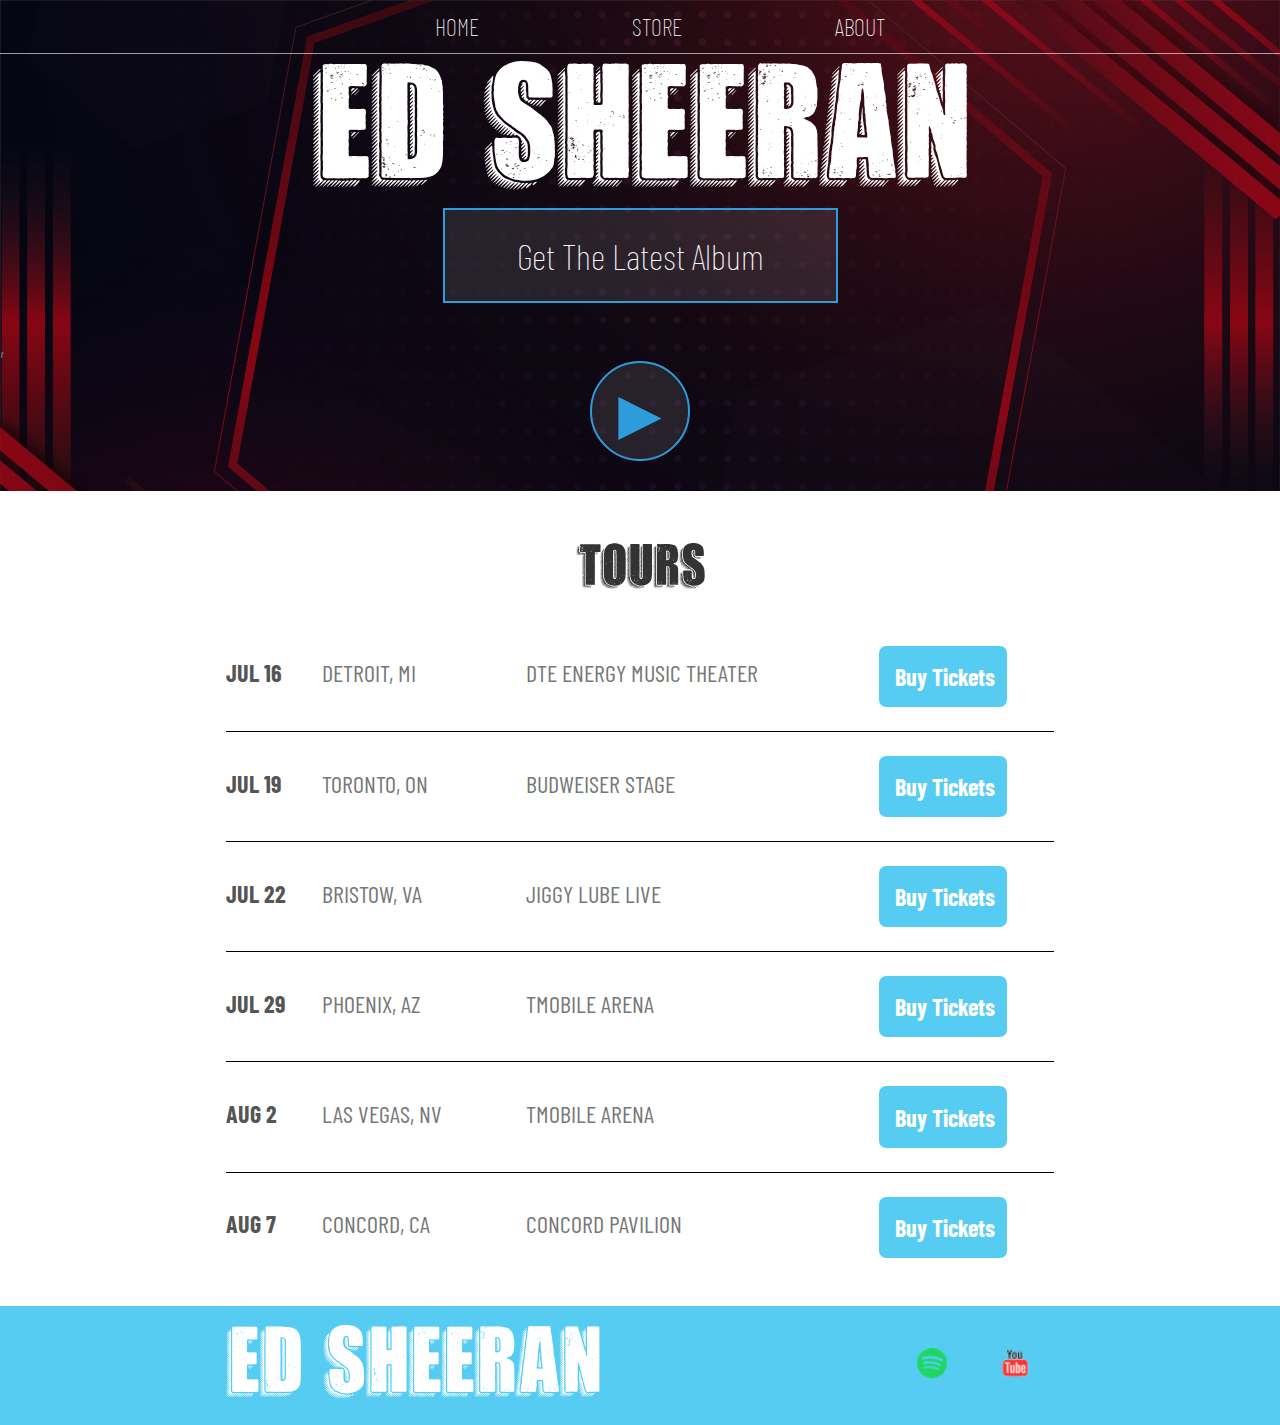
<file: public/index.html>
<!DOCTYPE html>
<html>
    <head>
        <title>Ed Sheeran | Home</title>
        <meta name = "description" content = "This is the description">
        <link rel = "stylesheet" href = "styles.css"/>
    </head>
    <body>
        <header class= "main-header">
            <nav class= "nav main-nav">
                <ul>
                    <li><a href = "index.html">HOME</a></li>
                    <li><a href = "store.html">STORE</a></li>
                    <li><a href = "about.html">ABOUT</a></li>
                </ul>
            </nav>
            <h1 class = "band-name band-name-large">Ed Sheeran</h1>
            <button type = "button" class ="btn btn-header">Get The Latest Album</button> 
            <br>,
            <button type = "button" class = "btn btn-header btn-play">&#9658;</button> 
        </header>
        
        <section class = "content-section container">
            <h2 class = "section-header">TOURS</h2>
            <div>
                <div class= "tour-row">
                    <span class= "tour-item tour-date">JUL 16</span> 
                    <span class= "tour-item tour-city">DETROIT, MI</span>
                    <span class = "tour-item tour-arena">DTE ENERGY MUSIC THEATER</span>
                    <button type = "button" class="btn tour-item tour-btn btn-primary" >Buy Tickets</button>
                </div>

                <div class= "tour-row">
                    <span class= "tour-item tour-date">JUL 19</span>
                    <span class= "tour-item tour-city">TORONTO, ON</span>
                    <span class = "tour-item tour-arena">BUDWEISER STAGE</span>
                    <button type = "button" class="btn tour-item tour-btn btn-primary">Buy Tickets</button>
                </div>

                <div class= "tour-row">
                    <span class= "tour-item tour-date">JUL 22</span>
                    <span class= "tour-item tour-city">BRISTOW, VA</span>
                    <span class = "tour-item tour-arena">JIGGY LUBE LIVE</span>
                    <button type = "button" class="btn tour-item tour-btn btn-primary">Buy Tickets</button>
                </div>

                <div class= "tour-row">
                    <span class= "tour-item tour-date">JUL 29</span>
                    <span class= "tour-item tour-city">PHOENIX, AZ</span>
                    <span class = "tour-item tour-arena">TMOBILE ARENA</span>
                    <button type = "button" class="btn tour-item tour-btn btn-primary">Buy Tickets</button>
                </div>

                <div class= "tour-row">
                    <span class= "tour-item tour-date">AUG 2</span>
                    <span class= "tour-item tour-city">LAS VEGAS, NV</span>
                    <span class = "tour-item tour-arena">TMOBILE ARENA</span>
                    <button type = "button" class="btn tour-item tour-btn btn-primary">Buy Tickets</button>
                </div>

                <div class= "tour-row">
                    <span class= "tour-item tour-date">AUG 7</span>
                    <span class= "tour-item tour-city">CONCORD, CA</span>
                    <span class = "tour-item tour-arena">CONCORD PAVILION</span>
                    <button type = "button" class="btn tour-item tour-btn btn-primary">Buy Tickets</button>
                </div>

            </div>
        </section>
        <footer class="main-footer">
            <div class= "container main-footer-container">
            <h1 class= "band-name">Ed Sheeran</h1>
            <ul class ="nav footer-nav">
                <li><a href = "https://spotify.com" target = "_blank"><img src = "/img/Spotify Logo.png"></a></li>
                <li><a href = "https://youtube.com" target = "_blank"><img src = "/img/YouTube Logo.png"></a></li>
            </ul>
            </div>
        </footer>
    </body>
</html>
</file>
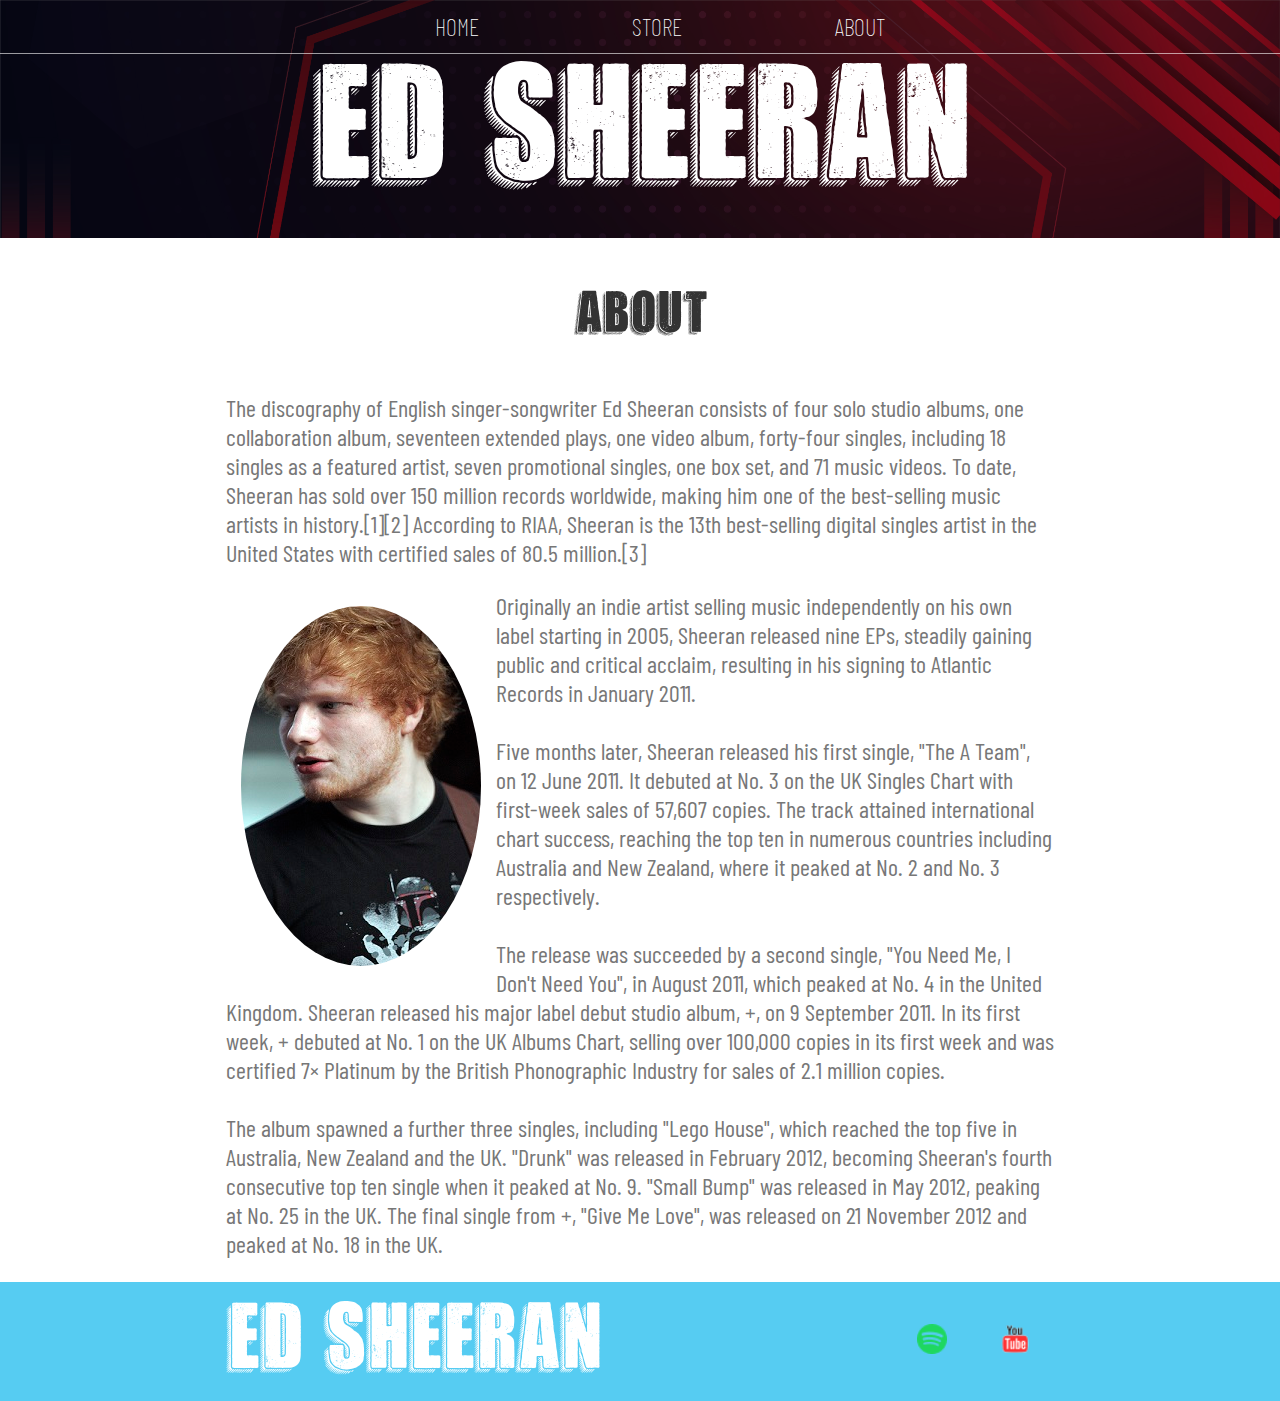
<file: public/about.html>
<!DOCTYPE html>
<html>
    <head>
        <title>Ed Sheeran | About</title>
        <meta name = "description" content = "This is the description">
        <link rel = "stylesheet" href = "styles.css"/>
    </head>
    <body>
        <header class = "main-header">
            <nav class = "nav main-nav">
                <ul>
                    <li><a href = "index.html">HOME</a></li>
                    <li><a href = "store.html">STORE</a></li>
                    <li><a href = "about.html">ABOUT</a></li>
                </ul>
            </nav>
            <h1 class = "band-name band-name-large">Ed Sheeran</h1>
        </header>
        <section class = "content-section container">
            <h2 class="section-header">ABOUT</h2>
            <p>
                The discography of English singer-songwriter Ed Sheeran consists of four solo studio albums, one collaboration album, seventeen extended plays, one video album, forty-four singles, including 18 singles as a featured artist, seven promotional singles, one box set, and 71 music videos. To date, Sheeran has sold over 150 million records worldwide, making him one of the best-selling music artists in history.[1][2] According to RIAA, Sheeran is the 13th best-selling digital singles artist in the United States with certified sales of 80.5 million.[3]
            </p>
            <img class= "about-image" src = "/img/ESsource.jpg">
            <p>   
                Originally an indie artist selling music independently on his own label starting in 2005, Sheeran released nine EPs, steadily gaining public and critical acclaim, resulting in his signing to Atlantic Records in January 2011.
                <br><br>
                Five months later, Sheeran released his first single, "The A Team", on 12 June 2011. It debuted at No. 3 on the UK Singles Chart with first-week sales of 57,607 copies. The track attained international chart success, reaching the top ten in numerous countries including Australia and New Zealand, where it peaked at No. 2 and No. 3 respectively.
                <br><br>
                The release was succeeded by a second single, "You Need Me, I Don't Need You", in August 2011, which peaked at No. 4 in the United Kingdom. Sheeran released his major label debut studio album, +, on 9 September 2011. In its first week, + debuted at No. 1 on the UK Albums Chart, selling over 100,000 copies in its first week and was certified 7× Platinum by the British Phonographic Industry for sales of 2.1 million copies.
                <br><br>
                The album spawned a further three singles, including "Lego House", which reached the top five in Australia, New Zealand and the UK. "Drunk" was released in February 2012, becoming Sheeran's fourth consecutive top ten single when it peaked at No. 9. "Small Bump" was released in May 2012, peaking at No. 25 in the UK. The final single from +, "Give Me Love", was released on 21 November 2012 and peaked at No. 18 in the UK.
            </p>
        </section>

        <footer class= "main-footer">
            <div class = "container main-footer-container">
            <h1 class = "band-name">Ed Sheeran</h1>
            <ul class ="nav footer-nav">
                <li><a href = "https://spotify.com" target = "_blank"><img src = "/img/Spotify Logo.png"></a></li>
                <li><a href = "https://youtube.com" target = "_blank"><img src = "/img/YouTube Logo.png"></a></li>
            </ul>
        </div>
        </footer>
    </body>
</html>
</file>
<file: public/styles.css>
@import url('https://fonts.googleapis.com/css2?family=Barlow+Condensed:wght@100;300&display=swap');
@font-face {
    font-family: "Cadillac";
    src: url("/Fonts/Cadillac.ttf");
    font-weight: normal;
    font-style: normal;
}

@font-face {
    font-family: "Motion";
    src: url("/Fonts/Motion.ttf");
    font-weight: normal;
    font-style: normal;
}
*{
    box-sizing: border-box;
    font-family: 'Barlow Condensed', sans-serif;
    font-size:x-large;
    color: #777;
}

html,body{
    margin:0;
    padding:0;
}
.nav ul{
    margin:0;
}

.nav li{
    display:inline;
}

.nav a{
    display:inline-block;
    padding:.5em;
    color:white;
    text-decoration: none;
}

.nav a:hover{
    background-color: rgba(255,255,255,.2);
}

.main-nav{
    text-align: center;
    font-size: 1.1em;
    font-weight: lighter;
    border-bottom: 1px solid rgba(255,255,255,.6);
}

.main-nav li{
    padding: 0 5%;
}
.main-header {
    background-color: rgba(0,0,0,.4);
    background-image: url("/img/header.jpg");
    background-blend-mode: multiply;
    background-size:cover;
    padding-bottom: 30px;
}

.band-name{
    text-align: center;
    margin:0;
    font-size: 4em;
    font-family: "Motion";
    color:white;
}

.band-name-large{
    font-size: 7em;
}

.content-section{
    margin:1em;
}

.container{
    max-width:900px;
    margin:0 auto;
    padding:0 1.5em;
}

.section-header{
    font-family: "Motion";
    font-size: 2.5em;
    color:#333;
    text-align: center;
    font-weight: normal;
}

.about-image{
    float:left;
    margin:15px;
    border-radius: 60%;
}

.main-footer{
    background-color: #56CCF2;
    color:white;
    padding:.25em 0;
}

.main-footer-container{
    display:flex;
    align-items:center;
    margin-bottom: 0;
}

.main-footer-container ul{
    flex-grow:1;
    text-align: end;
}

.footer-nav li{
    padding: 0 .5em;
}

.footer-nav img{
    width: 30px;
    height:30px;
}

.btn{
    text-align: center;
    vertical-align: middle;
    padding: .67em;
    cursor:pointer;
}

.btn-header{
    display:block;
    margin:auto;
    color:white;
    border:2px solid #2D9CDB;
    background-color: rgba(255,255,255,.1);
    border-radius: 0;
    font-size: 1.5em;
    font-weight:lighter;
    padding-left:2em;
    padding-right:2em;
}

.btn-header:hover{
    background-color: rgba(255,255,255,.3);
}

.btn-play{
    color:#2D9CDB;
    font-size: 3em;
    border-radius: 50%;
    padding:0;
    width:100px;
    height:100px;
}

.tour-row{
    border-bottom: 1px solid black;
    padding-bottom: 1em;
    margin-bottom: 1em;
}

.tour-row:last-child{
    border-bottom: none;
}

.tour-item{
    display: inline-block;
    padding-right: .5em;
}

.tour-date{
    color:#555;
    font-weight:bold;
    width: 11%;
}

.tour-city{
    width: 24%;
}

.tour-arena
{
    width:42%;
}

.tour-btn{
    max-width: 19%;
}

.btn-primary{
    color:white;
    background-color: #56CCF2;
    border:none;
    border-radius: .3em;
    font-weight: bold;
}

.btn-primary:hover{
    background-color: #2D9CDB;
}

.shop-item{
    margin:30px;
}

.shop-item-title{
    display:block;
    width:100%;
    text-align:center;
    font-weight: bold;
    font-size: 1.5em;
    color:#333;
    margin-bottom: 15px;
}

.shop-item-image{
    height:250px;
}

.shop-item-details{
    display:flex;
    align-items: center;
    padding:5px;
}

.shop-item-price{
    flex-grow:1;
    color:#333;
}

.shop-items{
    display:flex;
    flex-wrap:wrap;
    justify-content: space-around;
}

.ad{
    height:500px;
}

.cart-header{
    font-weight: bold;
    font-size:1.2em;
    color: #333;
}

.cart-column{
    display:flex;
    align-items: center;
    border-bottom: 1px solid black;
    margin-right: 1.5em;
    padding-bottom: 10px;
    margin-top:10px;
}

.cart-row{
    display:flex;
}

.cart-item{
    width:45%;
}

.cart-price{
    width:20%;
    font-size:1.2em;
    color:#333;
}

.cart-quantity{
    width:35%;
}

.cart-item-image{
    width:75px;
    height:auto;
    border-radius: 10px;
}

.cart-item-title{
    color:#333;
    margin-left:.5em;
    font-size:1.2em;
}

.cart-quantity-input{
    height:34px;
    width:50px;
    border-radius: 5px;
    border:1px solid;
    margin-right: 1.2em;
    background-color: #eee;
    padding:0;
    text-align: center;
    font-size:.6em;

}

.cart-quantity-button{
    height:34px;
}

.btn-danger{
    color: white;
    display:flex;
    align-items: center;
    background-color:#EB5757;
    border: none;
    border-radius:.3em;
    font-weight:bold;
}

.btn-danger:hover{
    background-color: #CC4C4C;
}

.cart-row:last-child{
    border-bottom: 1px solid black;
}

.cart-row:last-child .cart-column{
    border:none;
}

.cart-total-price{
    color:#333;
    font-size: 1.1em;
}

.cart-total{
    text-align:end;
    margin-top:10px;
    margin-right:10px;
}

.btn-purchase{
    display:block;
    margin:40px auto 80px;
    font-size:1.3em;
}
</file>
